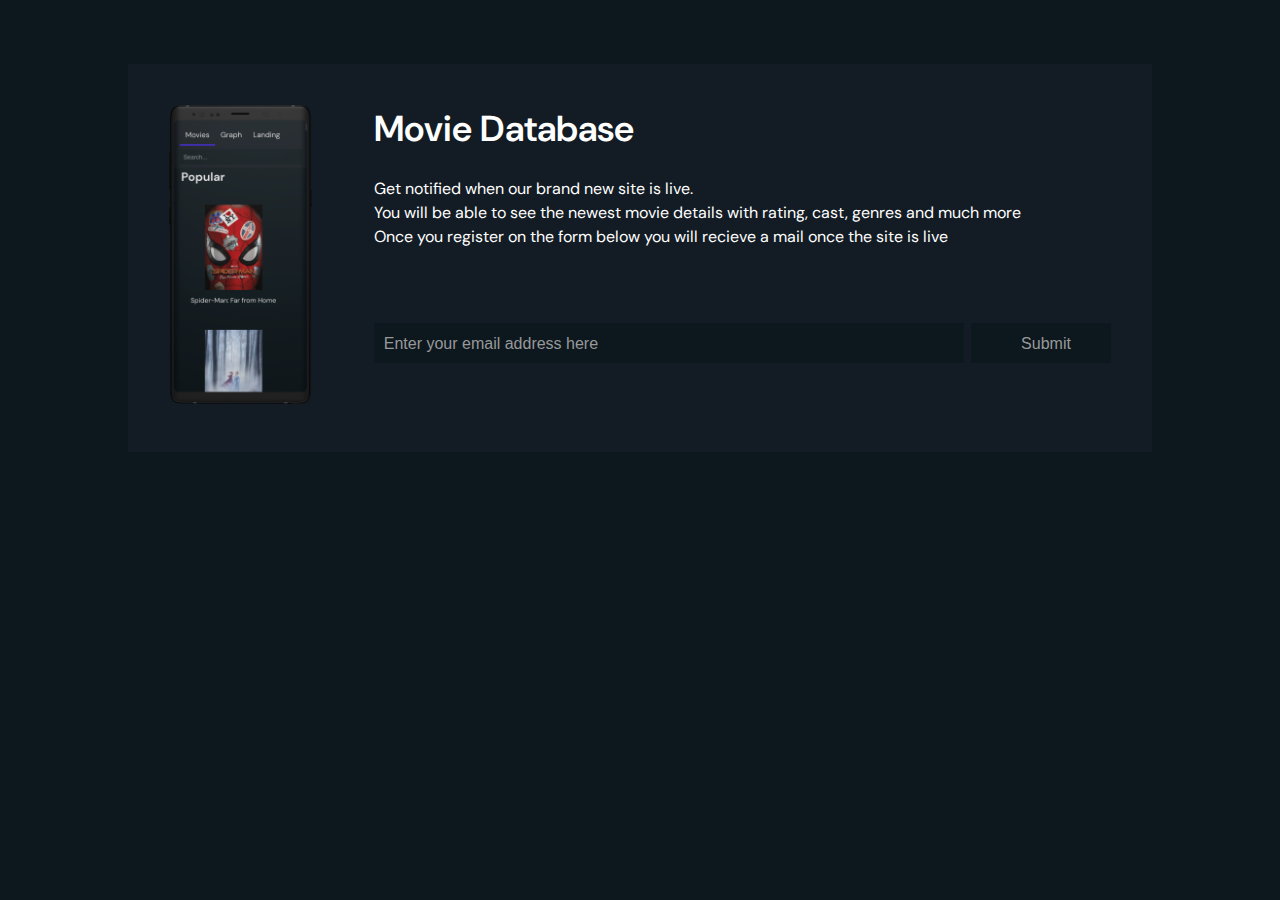
<file: landing.html>
<!doctype html>
<html lang="en">

<head>
    <meta charset="utf-8">
    <meta http-equiv="x-ua-compatible" content="ie=edge">
    <title>The Open Movie Database Landing Page</title>
    <meta name="description" content="Eindopdracht (Movie Database)">
    <meta name="viewport" content="width=device-width, initial-scale=1.0">

    <link rel="stylesheet" href="./css/normalize.css">
    <link rel="stylesheet" href="./css/screen.css">
    <link href="https://fonts.googleapis.com/css?family=DM+Sans:400,500,700&display=swap" rel="stylesheet">
</head>

<body>
    <div class="c-landing_box">
        <div class="c-landing-area1">
            <img src="./img/Mockup.png" class="c-landing-mockup" alt="Mockup">
        </div>
        <div class="c-landing-area2">
            <form action="/" method="post">
                <div class="c-landing-input">
                    <h1>Movie Database</h1>
                    <div>Get notified when our brand new site is live.</div>
                    <div>You will be able to see the newest movie details with rating, cast, genres and much more</div>
                    <div>Once you register on the form below you will recieve a mail once the site is live</div>
                    <input type="email" name="email" id="email" placeholder="Enter your email address here"
                        required><input type="submit" value="Submit">
                </div>
            </form>
        </div>
    </div>

</body>

</html>
</file>
<file: css/screen.css>
/*------------------------------------*\
#Variables
\*------------------------------------*/

:root {
    /* colors */
    --dark-x-grey: rgb(1, 6, 8);
    --dark-grey: #0C171E;
    --light-grey: #131C24;
    --x-light-grey: #999;

    --light-pink: #e4177d;

    --light-blue: #351bc9;

    --gradient-grey: linear-gradient(180deg, rgba(37, 51, 64, 1) 0%, rgba(19, 28, 36, 1) 100%);
    /* Shadows */
    --shadow-neutral: 0 2px 6px rgba(0, 0, 0, .04);

    /* border radius */

    /* transitions */
    --transition-alpha: .5s;

    /* grid */
    --grid-baseline: 5px;
}

/*------------------------------------*\
#GENERIC
\*------------------------------------*/

/*
    Generic: Page
    ---
    Global page styles + universal box-sizing:
*/

html {
    font-size: 16px;
    line-height: 1.5;
    font-family: 'DM Sans', sans-serif;
    color: #fff;
    box-sizing: border-box;
    -webkit-font-smoothing: antialiased;
    -moz-osx-font-smoothing: grayscale;
    background: var(--dark-grey);
}

*,
*:before,
*:after {
    box-sizing: inherit;
}

/*
* Remove text-shadow in selection highlight:
* https://twitter.com/miketaylr/status/12228805301
*
* Customize the background color to match your design.
*/

::-moz-selection {
    background: var(--light-pink);
    color: white;
    text-shadow: none;
}

::selection {
    background: var(--light-pink);
    color: white;
    text-shadow: none;
}

/*------------------------------------*\
#Elements
\*------------------------------------*/

/*
Elements: Images
---
Default markup for images to make them responsive
*/

/*
    Elements: typography
    ---
    Default markup for typographic elements
*/

h1,
h2,
h3 {
    font-weight: 600;
}

h1 {
    font-size: 36px;
    line-height: 48px;
    margin: 0 0 24px;
}

h2 {
    font-size: 32px;
    line-height: 40px;
    margin: 0 0 24px;
}

h3 {
    font-size: 26px;
    line-height: 32px;
    margin: 0 0 24px;
}

h4,
h5,
h6 {
    font-size: 16px;
    font-weight: 600;
    line-height: 24px;
    margin: 0 0 24px;
}

p,
ol,
ul,
dl,
table,
address,
figure {
    margin: 0 0 24px;
}

ul,
ol {
    padding-left: 24px;
}

li ul,
li ol {
    margin-bottom: 0;
}

blockquote {
    font-style: normal;
    font-size: 23px;
    line-height: 32px;
    margin: 0 0 24px;
}

blockquote * {
    font-size: inherit;
    line-height: inherit;
}

figcaption {
    font-weight: 400;
    font-size: 12px;
    line-height: 16px;
    margin-top: 8px;
}

hr {
    border: 0;
    height: 1px;
    background: LightGrey;
    margin: 0 0 24px;
}

a {
    transition: all var(--transition-alpha);
    color: var(--color-alpha);
    outline-color: var(--color-alpha);
    outline-width: medium;
    outline-offset: 2px;
}

a:visited,
a:active {
    color: var(--color-alpha);
}

a:hover,
a:focus {
    color: var(--color-alpha-light);
}

label,
input {
    display: inline-block;
}

select {
    width: 100%;
}

input::placeholder {
    color: var(--color-neutral);
}

input:disabled {
    cursor: not-allowed;
}

input:focus {
    outline: none;
}

/*------------------------------------*\
#OBJECTS
\*------------------------------------*/

/*
    Objects: Row
    ---
    Creates a horizontal row that stretches the viewport and adds padding around children
*/

.o-row {
    position: relative;
    padding: 24px 24px 0;
}

/*
    Objects: Container
    ---
    Creates a horizontal container that sets de global max-width
*/

.o-container {
    margin-left: auto;
    margin-right: auto;
    max-width: 79.5em;
    /* 79.5 * 16px = 1272 */
    width: 100%;
}

/*
    Objects: List
    ---
    Small reusable object to remove default list styling from lists
*/

.o-list {
    list-style: none;
    padding: 0;
}

/*
    Object: Button reset
    ---
    Small button reset object
*/

.o-button-reset {
    border: none;
    margin: 0;
    padding: 0;
    width: auto;
    overflow: visible;
    background: transparent;

    /* inherit font & color from ancestor */
    color: inherit;
    font: inherit;

    /* Normalize `line-height`. Cannot be changed from `normal` in Firefox 4+. */
    line-height: normal;

    /* Corrects font smoothing for webkit */
    -webkit-font-smoothing: inherit;
    -moz-osx-font-smoothing: inherit;

    /* Corrects inability to style clickable `input` types in iOS */
    -webkit-appearance: none;
}

/*
    Object: Hide accessible
    ---
    Accessibly hide any element
*/

.o-hide-accessible {
    position: absolute;
    width: 1px;
    height: 1px;
    padding: 0;
    margin: -1px;
    overflow: hidden;
    clip: rect(0, 0, 0, 0);
    border: 0;
}

/*------------------------------------*\
#COMPONENTS
\*------------------------------------*/

/*
    Component: App
    ---
    Website main app
*/
.fas {
    margin-right: 5px;
    color: #fff;

}

.c-app {
    min-height: auto;
}

.c-app__topbar {
    background: var(--light-grey);
    box-shadow: var(--shadow-neutral);
    overflow: hidden;
}

.c-app__main {
    margin: 1%;
    transition: var(--transition-alpha);
    clear: both;
}

.c-logo {
    fill: white;
    height: 75%;
    margin: 10px 20px 0px 20px;
    float: left;
    transition: var(--transition-alpha);
}

.c-search {
    float: right;
    margin-right: 15px;
    width: 15vw;
}

.c-search input {
    padding: 2px 0px 0px 10px;
    border: none;
    background-color: var(--dark-grey);
    color: var(--x-light-grey);
    height: 40px;
    width: 100%;
    transition: var(--transition-alpha);
}

.c-search input:hover {
    box-shadow: 0 5px 0px 0px var(--light-pink);
    color: white;

}

.c-search input:focus {
    color: white;
    border: none;
    outline: 1px solid var(--light-pink);

}

.c-logo:hover {
    fill: var(--light-pink);
    height: 75%;
    margin: 10px 20px 0px 20px;
    float: left;
    margin-left: 30px;
    margin-right: 30px;
}

.c-main-nav ul {
    padding: 0;
    margin: 15px;
}

.c-main-nav__item {
    list-style: none;
    align-items: center;
    transition: 0.2s ease-in-out;
    float: left;
    font-size: 20px;
    padding: 10px;
    font-weight: 400;
}

.is-selected {
    border-bottom: solid 5px var(--light-blue);
}

.c-main-nav__item a {
    padding: var(--grid-baseline);
    text-decoration: none;
    color: white;
    width: 100%;
}

.c-main-nav__item:hover {
    border-bottom: solid 5px var(--light-pink);
    margin-left: 15px;
    margin-right: 15px;
}

.c-graph {
    padding: 0px 40px 80px 40px;

}

.c-movies {
    transition: var(--transition-alpha);
}

@media screen and (min-width: 65rem) {
    .c-app {
        display: grid;
        grid-template-columns: auto;
        grid-template-rows: calc(var(--grid-baseline) * 14) auto;
    }
}

@media (min-width: 0px) {
    .c-movies {
        display: grid;
        grid-template-columns: repeat(1, 1fr);
    }
}

@media (max-width: 760px) {
    .c-search {
        float: left;
        margin-top: 10px;
        width: 100%;
        padding: 0px 15px 10px 15px;
    }

    h2 {
        padding-left: 15px;
    }

    .c-graph {
        padding: 0px 10px;
    }
}

@media (max-width: 1040px) {
    .c-logo {
        display: none;
    }
}

@media (min-width: 568px) {
    .c-movies {
        display: grid;
        grid-template-columns: repeat(2, 1fr);
    }
}

@media (min-width: 768px) {
    .c-movies {
        display: grid;
        grid-template-columns: repeat(3, 1fr);
    }
}

@media (min-width: 1000px) {
    .c-movies {
        grid-template-columns: repeat(4, 1fr);
        display: grid;
    }
}

@media (min-width: 1330px) {
    .c-movies {
        grid-template-columns: repeat(6, 1fr);
        display: grid;
    }
}

@media (min-width: 1850px) {
    .c-movies {
        display: grid;
        grid-template-columns: repeat(8, 1fr);
    }
}

.c-movies__item {
    display: grid;
    margin: 15px;
    grid-template-columns: 1fr;
    grid-template-rows: auto;
    grid-template-areas: "ge2"
        "ge1";
    padding-top: 15px;
    width: 80%;
    padding: 5%;
    transition: var(--transition-alpha);
}

.c-movies__item:hover {
    background: var(--gradient-grey);
    transition: var(--transition-alpha);
    margin: 20px;
}


.c-grid-element1 {
    grid-area: ge1;
    font-size: 18px;
    margin: auto;
    margin-top: 15px;
    text-align: center;
}

.c-movies__item_details {
    color: var(--x-light-grey);
    font-weight: 400px;
    font-size: 13px;
    display: none;
    margin: 0px;
}

.c-movies__item_details i {
    color: var(--x-light-grey);
    font-size: 13px;
}

.c-grid-element2 {
    grid-area: ge2;
    margin: auto;
}

.c-modal {
    display: none;
    position: fixed;
    z-index: 0;
    left: 0;
    top: 0;
    width: 100%;
    height: 100%;
    background-color: rgba(0, 0, 0, 0.822);
}

.c-modal_content {
    width: 90vw;
    height: 90vh;
    position: relative;
    background-color: var(--light-grey);
    z-index: 1;
    margin: 5% 0px 5% 0px;
    margin: auto;
    margin-top: 5%;
    overflow: scroll;
}

.close {
    color: var(--x-light-grey);
    float: right;
    padding-right: 20px;
    font-size: 40px;
    font-weight: bold;
}

.close:hover,
.close:focus {
    color: var(--light-pink);
    text-decoration: none;
    cursor: pointer;
    transition: var(--transition-alpha);
}

.c-modal_content .c-backdrop {
    background-color: var(--light-grey);
    position: absolute;
    z-index: -1;
    opacity: .1;
    width: 100%;
    height: 100%;
    background-size: cover;
    background-repeat: no-repeat;
}

.c-modal_content__top {
    display: flex;
    flex-wrap: wrap;
}

.c-modal_content__title {
    padding: 40px 0px 0px 40px;
    font-size: 90px;
    font-weight: 600;
}

.c-modal-content__small-details {
    color: var(--x-light-grey);
    padding: 0px 0px 20px 45px;
}

.c-modal-content__small-details i {
    color: var(--x-light-grey);
}

.c-modal_content__genres {
    padding: 20px 40px 0px 40px;
}

.c-modal_content__genre {
    padding: 20px;
    margin: 10px;
    background: var(--gradient-grey);
    box-shadow: 1px 1px 5px var(--dark-x-grey);
    height: fit-content;
}

.c-modal_content__genre:hover {
    border: 1px solid var(--light-pink);
    transition: var(--transition-alpha);
}

.c-model-content__genres-line {
    display: flex;
    flex-wrap: nowrap;
    overflow: scroll;
}

.c-model-content__prods-line {
    display: flex;
    flex-wrap: nowrap;
    overflow: scroll;
}

.c-modal_content__prods {
    padding: 20px 40px 0px 40px;
}

.c-modal_content__prod {
    padding: 20px;
    margin: 10px;
    background: var(--gradient-grey);
    box-shadow: 1px 1px 5px var(--dark-x-grey);
    text-align: center;
    height: fit-content;
}

.c-modal_content__prod:hover {
    border: 1px solid var(--light-pink);
    transition: var(--transition-alpha);
}

.c-prod-name {
    margin-top: 10px;
}

.c-model-content__casts-line {
    display: flex;
    flex-wrap: nowrap;
    overflow: scroll;
}

.c-modal_content__casts {
    padding: 20px 40px 0px 40px;
}

.c-modal_content__cast {
    padding: 20px;
    margin: 10px;
    background: var(--gradient-grey);
    box-shadow: 1px 1px 5px var(--dark-x-grey);
    text-align: center;
    height: fit-content;
}

.c-modal_content__cast img {
    margin-bottom: 15px;
    width: 100px;
}

.c-modal_content__cast_character {
    font-size: 15px;
    color: var(--x-light-grey);
}

.c-modal_content__cast:hover {
    border: 1px solid var(--light-pink);
    transition: var(--transition-alpha);
}

.c-modal_content__overview {
    padding: 0px 40px 0px 40px;
}

.c-modal_content__overview h3 {}


@media (max-width: 700px) {

    .c-modal_content__title {
        padding: 40px 0px 0px 40px;
        font-size: 60px;
        font-weight: 600;
    }

}

.c-landing_box {
    background: var(--light-grey);
    margin: 5% auto;
    width: 80vw;
    height: auto;
    display: grid;
    grid-template-columns: 1fr 4fr;
    grid-area: "l1 l2";
}


.c-landing-area1 {
    grid-area: "l1";
}

.c-landing-area2 {
    grid-area: "l2";
}

.c-landing-mockup {
    width: 70%;
    margin: 20%;
}

.c-landing-mockup:hover {
    transition: var(--transition-alpha);
}

.c-landing-input {
    margin: 5%;
}

.c-landing-input input[type='email'] {
    width: 80%;
    margin-top: 10%;
    padding: 2px 0px 0px 10px;
    border: none;
    background-color: var(--dark-grey);
    color: var(--x-light-grey);
    height: 40px;
    transition: var(--transition-alpha);
}

.c-landing-input input[type='email']:hover {
    box-shadow: 0 5px 0px 0px var(--light-pink);
    color: white;

}

.c-landing-input input[type='email']:focus {
    color: white;
    border: none;
    outline: 1px solid var(--light-pink);

}

.c-landing-input input[type='submit'] {
    width: 19%;
    margin-left: 1%;
    padding: 2px 0px 0px 10px;
    border: none;
    background-color: var(--dark-grey);
    color: var(--x-light-grey);
    height: 40px;
    transition: var(--transition-alpha);
}

.c-landing-input input[type='submit']:hover {
    box-shadow: 0 5px 0px 0px var(--light-pink);
    color: white;
}

.c-landing-input input[type='submit']:active {
    outline: 1px solid var(--light-pink);
    color: var(--light-pink);
}

@media (max-width: 800px) {
    .c-landing-mockup {
        width: 50%;
        margin-right: auto;
        margin-left: auto;
        display: table;
    }

    .c-landing_box {
        grid-template-rows: auto auto;
        grid-template-columns: auto;
        grid-area: "l1"
            "l2";
    }

    .c-landing-input input[type='submit'] {
        width: 100%;
        margin: 0;
    }

    .c-landing-input input[type='email'] {
        margin-bottom: 2%;
        width: 100%;
    }
}

/*------------------------------------*\
#UTILITIES
\*------------------------------------*/

/*
    Utilities: spacing
    ---
    Utility classes to put specific margins and paddings onto elements
*/

.u-pt-clear {
    padding-top: 0 !important;
}

.u-mb-clear {
    margin-bottom: 0 !important;
}

.u-mb-xs {
    margin-bottom: 4px !important;
}

.u-mb-sm {
    margin-bottom: 8px !important;
}

.u-mb-md {
    margin-bottom: 16px !important;
}

.u-mb-lg {
    margin-bottom: 32px !important;
}

.u-mb-xl {
    margin-bottom: 48px !important;
}

/*
    Utilities: max-width
    ---
    Utility classes to put specific max widths onto elements
*/

.u-max-width-xs {
    max-width: 27em !important;
}

.u-max-width-sm {
    max-width: 32em !important;
}

.u-max-width-md {
    max-width: 50em !important;
}

.u-max-width-lg {
    max-width: 63.5em !important;
}

.u-max-width-none {
    max-width: none !important;
}


/*
    Utilities: align
    ---
    Utility classes align text or components
*/

.u-align-text-center {
    text-align: center;
}

.u-align-center {
    margin: 0 auto;
}

/*
    Utilities: text
    Utility classes to create smaller or bigger test
*/

.u-text-sm {
    font-size: 14px;
}

/*------------------------------------*\
#MEDIA
\*------------------------------------*/

/*
    Media Queries
    ---
    EXAMPLE Media Queries for Responsive Design.
    These examples override the primary ('mobile first') styles.
    USE THEM INLINE!
*/

/* Extra small devices (portrait phones, less than 576px)
No media query since this is the default in mobile first design
*/

/* Small devices (landscape phones, 576px and up)
@media (min-width: 576px) {}
*/

/* Medium devices (tablets, 768px and up)
@media (min-width: 768px) {}
*/

/* Large devices (landscape tablets, desktops, 992px and up)
@media (min-width: 992px) {}
*/

/* Extra large devices (large desktops, 1200px and up)
@media (min-width: 1200px) {}
*/

/*
    Print styles.
    ---
    Inlined to avoid the additional HTTP request:
    http://www.phpied.com/delay-loading-your-print-css/
*/

@media print {

    *,
    *:before,
    *:after {
        background: transparent !important;
        color: #000 !important;
        /* Black prints faster:
        http://www.sanbeiji.com/archives/953 */
        box-shadow: none !important;
        text-shadow: none !important;
    }

    a,
    a:visited {
        text-decoration: underline;
    }

    a[href]:after {
        content: " ("attr(href) ")";
    }

    abbr[title]:after {
        content: " ("attr(title) ")";
    }

    /*
    * Don't show links that are fragment identifiers,
    * or use the `javascript:` pseudo protocol
    */
    a[href^="#"]:after,
    a[href^="javascript:"]:after {
        content: "";
    }

    pre {
        white-space: pre-wrap !important;
    }

    pre,
    blockquote {
        border: 1px solid #999;
        page-break-inside: avoid;
    }

    /*
    * Printing Tables:
    * http://css-discuss.incutio.com/wiki/Printing_Tables
    */
    thead {
        display: table-header-group;
    }

    tr,
    img {
        page-break-inside: avoid;
    }

    p,
    h2,
    h3 {
        orphans: 3;
        widows: 3;
    }

    h2,
    h3 {
        page-break-after: avoid;
    }
}
</file>
